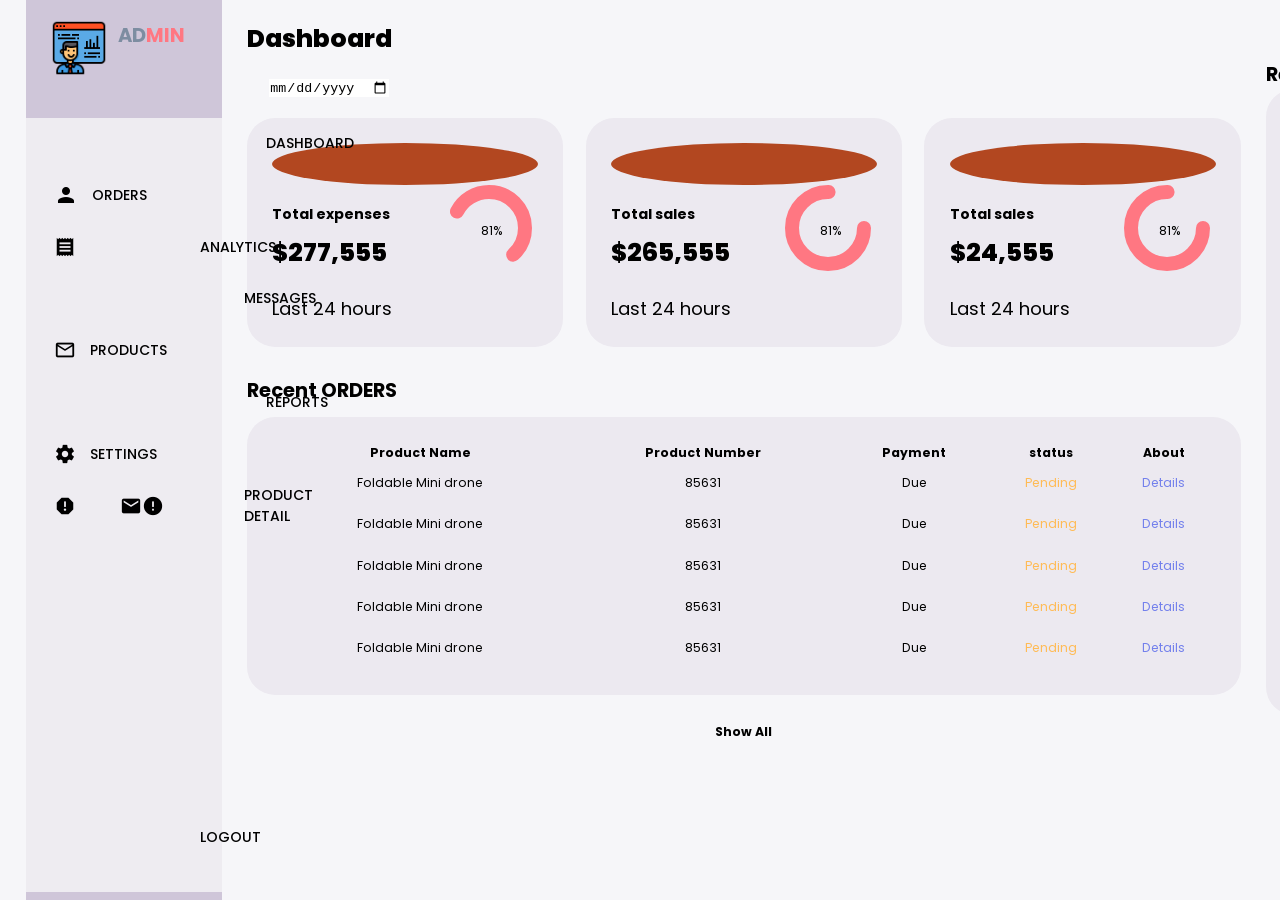
<file: index.html>
<!DOCTYPE html>
<html lang="en">

<head>
  <meta charset="UTF-8">
  <meta name="viewport" content="width=device-width, initial-scale=1.0">
  <title>Admin Dashboard</title>
  <link href="https://fonts.googleapis.com/icon?family=Material+Icons" rel="stylesheet">
  <link rel="stylesheet" href="admin.css">
</head>

<body>
  <div class="container">
    <aside>
      <div class="top">
        <div class="logo">
          <img src="progress_3080736.png">
          <h2 class="text-muted">AD<span class="danger">MIN</span></h2>
        </div>
        <div class="close" id="close-btn">
          <i class="material-icons">close</i>
        </div>
      </div>
      <div class="sidebar">
        <a href="#">
          <span class="material-icons">grid_view</span>
          <h3>DASHBOARD</h3>
        </a>
        <a href="#">
          <i class="material-icons">person</i>
          <h3>ORDERS</h3>
        </a>
        <a href="jquery.html">
          <span class="material-icons">receipt_long</span>
          <h3>ANALYTICS</h3>
        </a>
        <a href="fake.html">
          <span class="material-icons">insights</span>
          <h3>MESSAGES</h3>
        </a>
        <a href="json.html">
          <span class="material-icons">mail_outline</span>
          <h3>PRODUCTS</h3>
        </a>
        <a href="todo.html">
          <span class="material-icons">inventory</span>
          <h3>REPORTS</h3>
        </a>
        <a href="setting.html">
          <span class="material-icons">settings</span>
          <h3>SETTINGS</h3>
        </a>
        <a href="dispaly.html">
          <span class="material-icons">report_gmailerrorred</span>
          <h3> PRODUCT DETAIL</h3>
        </a>
        <a href="login.html">
          <span class="material-icons">logout</span>
          <h3>LOGOUT</h3>
        </a>
      </div>
    </aside>
    <!-- End of aside -->
    <main>
      <h1>Dashboard</h1>
      <div class="date">
        <input type="date">
      </div>
      <div class="insights">
        <div class="expenses">
          <span class="material-icons">analytics</span>
          <div class="middle">
            <div class="left">
              <h3>Total expenses</h3>
              <h1>$277,555</h1>
            </div>
            <div class="progress">
              <svg>
                <circle class="expenses" cx="38" cy="38" r="36"></circle>
              </svg>
              <div class="number">
                <p>81%</p>
              </div>
            </div>
          </div>
          <small>Last 24 hours</small>
        </div>
        <!-- End of expenses -->

        <div class="sales">
          <span class="material-icons">analytics</span>
          <div class="middle">
            <div class="left">
              <h3>Total sales</h3>
              <h1>$265,555</h1>
            </div>
            <div class="progress">
              <svg>
                <circle class="sales" cx="38" cy="38" r="36"></circle>
              </svg>
              <div class="number">
                <p>81%</p>
              </div>
            </div>
          </div>
          <small>Last 24 hours</small>
        </div>
        <!-- End of sales -->

        <div class="sales">
          <span class="material-icons">analytics</span>
          <div class="middle">
            <div class="left">
              <h3>Total sales</h3>
              <h1>$24,555</h1>
            </div>
            <div class="progress">
              <svg>
                <circle class="sales" cx="38" cy="38" r="36"></circle>
              </svg>
              <div class="number">
                <p>81%</p>
              </div>
            </div>
          </div>
          <small>Last 24 hours</small>
        </div>
      </div>
      <!------------ENd of insights---------------------------------------->
      <div class="recent-order">
        <h2>
          Recent ORDERS
        </h2>
        <table>
          <thead>
            <tr>
              <th>Product Name</th>
              <th>Product Number</th>
              <th>Payment</th>
              <th>status</th>
              <th>About</th>
            </tr>
          </thead>
          <tbody>
            <tr>
              <td>Foldable Mini drone</td>
              <td>85631</td>
              <td>Due</td>
              <td class="warning">Pending</td>
              <td class="primary">Details</td>
            </tr>
            <tr>
              <td>Foldable Mini drone</td>
              <td>85631</td>
              <td>Due</td>
              <td class="warning">Pending</td>
              <td class="primary">Details</td>
            </tr>
            <tr>
              <td>Foldable Mini drone</td>
              <td>85631</td>
              <td>Due</td>
              <td class="warning">Pending</td>
              <td class="primary">Details</td>
            </tr>
            <tr>
              <td>Foldable Mini drone</td>
              <td>85631</td>
              <td>Due</td>
              <td class="warning">Pending</td>
              <td class="primary">Details</td>
            </tr>
            <tr>
              <td>Foldable Mini drone</td>
              <td>85631</td>
              <td>Due</td>
              <td class="warning">Pending</td>
              <td class="primary">Details</td>
            </tr>
          </tbody>
        </table>
        <a href="#">Show All</a>
      </div>
    </main>
    <!-------------------------Eend fo main-->
    <div class="right">
      <div class="top"> <button id="menu-btn"> <span class="material-icons">menu</span> </button>
        <div class="theme-toggler"> <span id="light-mode-btn" class="material-icons">light_mode</span> <span
            id="dark-mode-btn" class="material-icons">dark_mode</span> </div>
        <div class="profile">
          <div class="info">
            <p>Hey,<b>Tejasave</b></p> <small class="text-muted">Admin</small>
          </div>
          <div class="profile-photo"> <img src="tejuphoto.jpg" alt=""> </div>
        </div>
      </div>
      <!----------End of top-->
      <div class="recent_updates">
        <h2>Recent Updates</h2>
        <div class="updates">
          <div class="update">
            <div class="profile-photo">
              <img src="th (1).jpeg">
            </div>
            <div class="message">
              <p><b>Tyson</b> received an order of boat headphones</p>
              <small class="text-muted">7 minutes ago</small>
            </div>
          </div>
          <div class="update">
            <div class="profile-photo">
              <img src="th (2).jpeg" alt="Profile Photo">
            </div>
            <div class="message">
              <p><b>Toni</b> received an order of boat headphones</p>
              <small class="text-muted">7 minutes ago</small>
            </div>
          </div>
          <div class="update">
            <div class="profile-photo">
              <img src="th (3).jpeg" alt="Profile Photo">
            </div>
            <div class="message">
              <p><b>kat</b> received an order of boat headphones</p>
              <small class="text-muted">8 minutes ago</small>
            </div>
          </div>
          <div class="update">
            <div class="profile-photo">
              <img src="th (4).jpeg" alt="Profile Photo">
            </div>
            <div class="message">
              <p><b>sunio</b> received an order of boat headphones</p>
              <small class="text-muted">10 minutes ago</small>
            </div>
          </div>
          <div class="update">
            <div class="profile-photo">
              <img src="profile-1.jpg" alt="Profile Photo">
            </div>
            <div class="message">
              <p><b>mike</b> received an order of boat headphones</p>
              <small class="text-muted">12 minutes ago</small>
            </div>
          </div>


          <div class="left">
            <h2>Sales Analytics</h2>
            <h3>Online Orders</h3>
            <h4>last 24 hours</h4>
            <h6 class="color">+30%</h6>
            <span class="material-icons">shopping_cart</span>
          </div>
        </div>
        <!--------------------End of recent updates-->





        <script src="admin.js"></script>
</body>

</body>

</html>
</file>
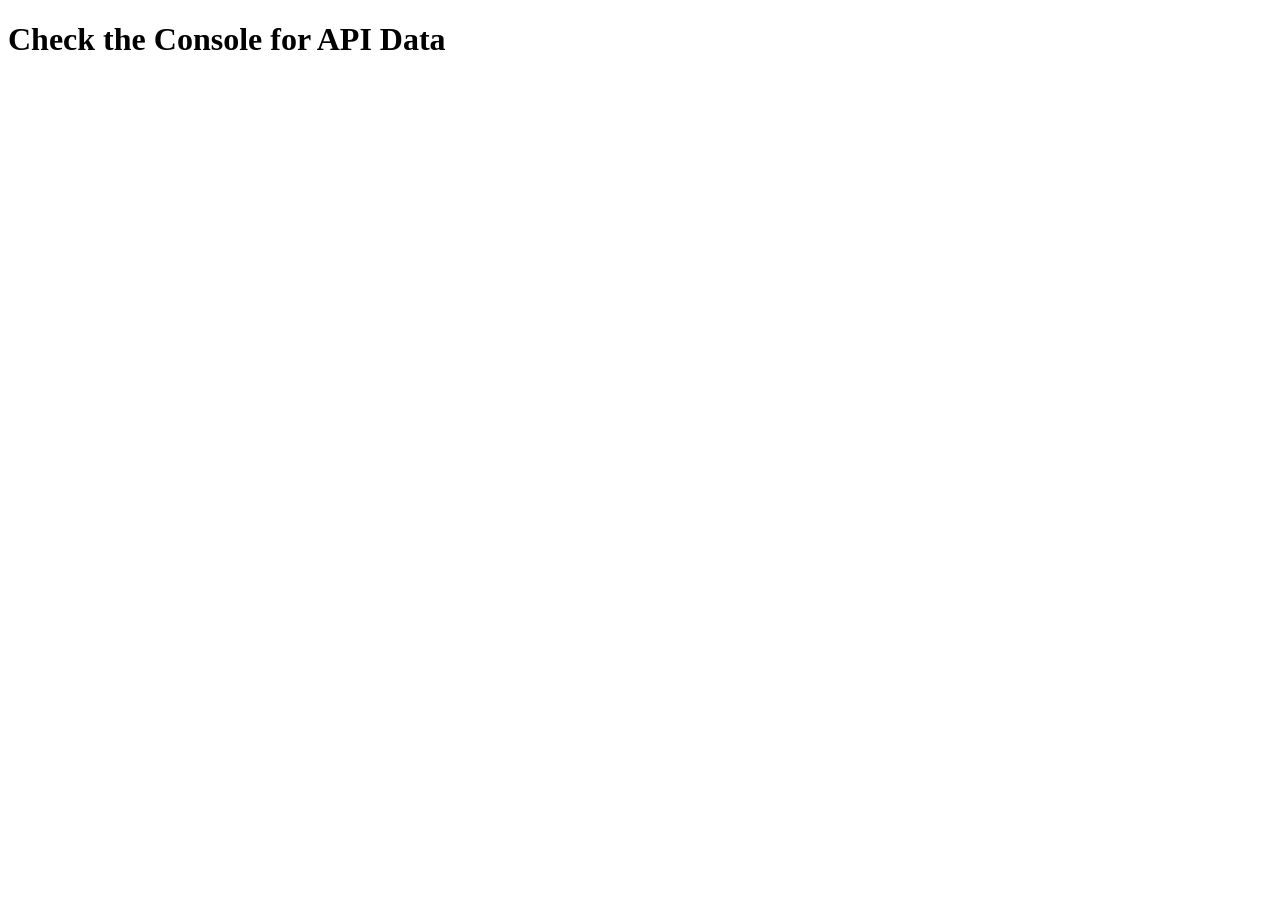
<file: fake.html>
<!DOCTYPE html>
<html lang="en">

<head>
  <meta charset="UTF-8">
  <meta name="viewport" content="width=device-width, initial-scale=1.0">
  <title>Fetch API Example</title>
</head>

<body>
  <h1>Check the Console for API Data</h1>

  <script>
    // URL of the API
    const apiUrl = 'https://jsonplaceholder.typicode.com/photos';

    // Fetch data from the API
    fetch(apiUrl)
      .then(response => {
        if (!response.ok) {
          throw new Error('Network response was not ok');
        }
        return response.json();
      })
      .then(data => {
        // Log the data to the console
        console.log(data);
      })
      .catch(error => {
        // Handle any errors
        console.error('There was a problem with the fetch operation:', error);
      });
  </script>
</body>

</html>
</file>
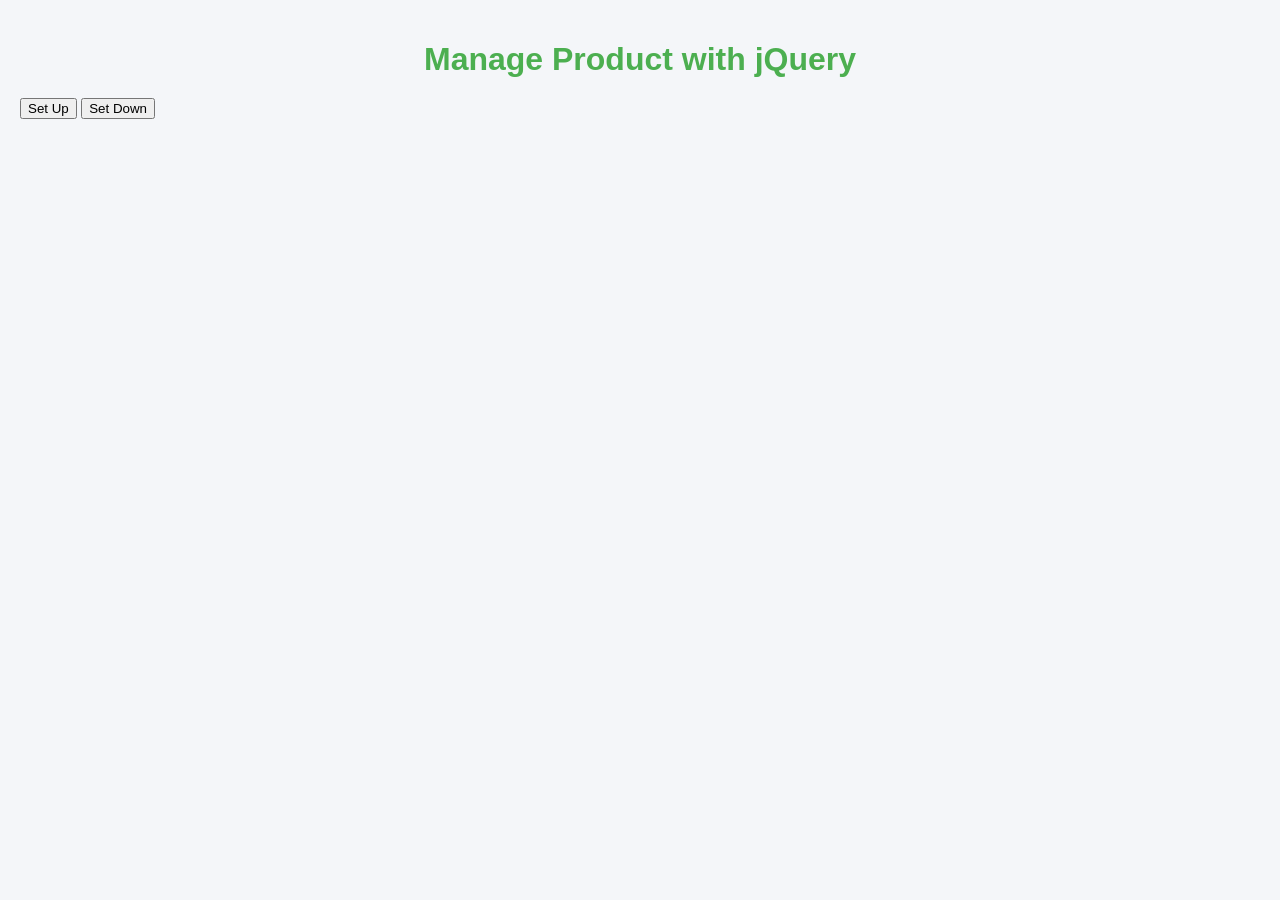
<file: jquery.html>
<!DOCTYPE html>
<html lang="en">

<head>
  <meta charset="UTF-8">
  <meta name="viewport" content="width=device-width, initial-scale=1.0">
  <title>jQuery Set Up and Set Down</title>
  <link rel="stylesheet" href="jquery.css">
  <script src="https://code.jquery.com/jquery-3.6.0.min.js"></script>

</head>

<body>
  <h1>Manage Product with jQuery</h1>
  <button id="setup">Set Up</button>
  <button id="setdown">Set Down</button>
  <div id="tableContainer" style="display: none;">
    <table id="content" class="table">
      <thead>
        <tr>
          <th>Product Name</th>
          <th>Product Number</th>
          <th>Payment</th>
          <th>Status</th>
          <th>About</th>
        </tr>
      </thead>
      <tbody>
        <tr>
          <td>Foldable Mini drone</td>
          <td>85631</td>
          <td>Due</td>
          <td class="warning">Pending</td>
          <td class="primary">Details</td>
        </tr>
        <tr>
          <td>Foldable Mini drone</td>
          <td>85631</td>
          <td>Due</td>
          <td class="warning">Pending</td>
          <td class="primary">Details</td>
        </tr>
        <tr>
          <td>Foldable Mini drone</td>
          <td>85631</td>
          <td>Due</td>
          <td class="warning">Pending</td>
          <td class="primary">Details</td>
        </tr>
        <tr>
          <td>Foldable Mini drone</td>
          <td>85631</td>
          <td>Due</td>
          <td class="warning">Pending</td>
          <td class="primary">Details</td>
        </tr>
        <tr>
          <td>Foldable Mini drone</td>
          <td>85631</td>
          <td>Due</td>
          <td class="warning">Pending</td>
          <td class="primary">Details</td>
        </tr>
      </tbody>
    </table>
  </div>

  <script src="jquery.js"></script>
</body>

</html>
</file>
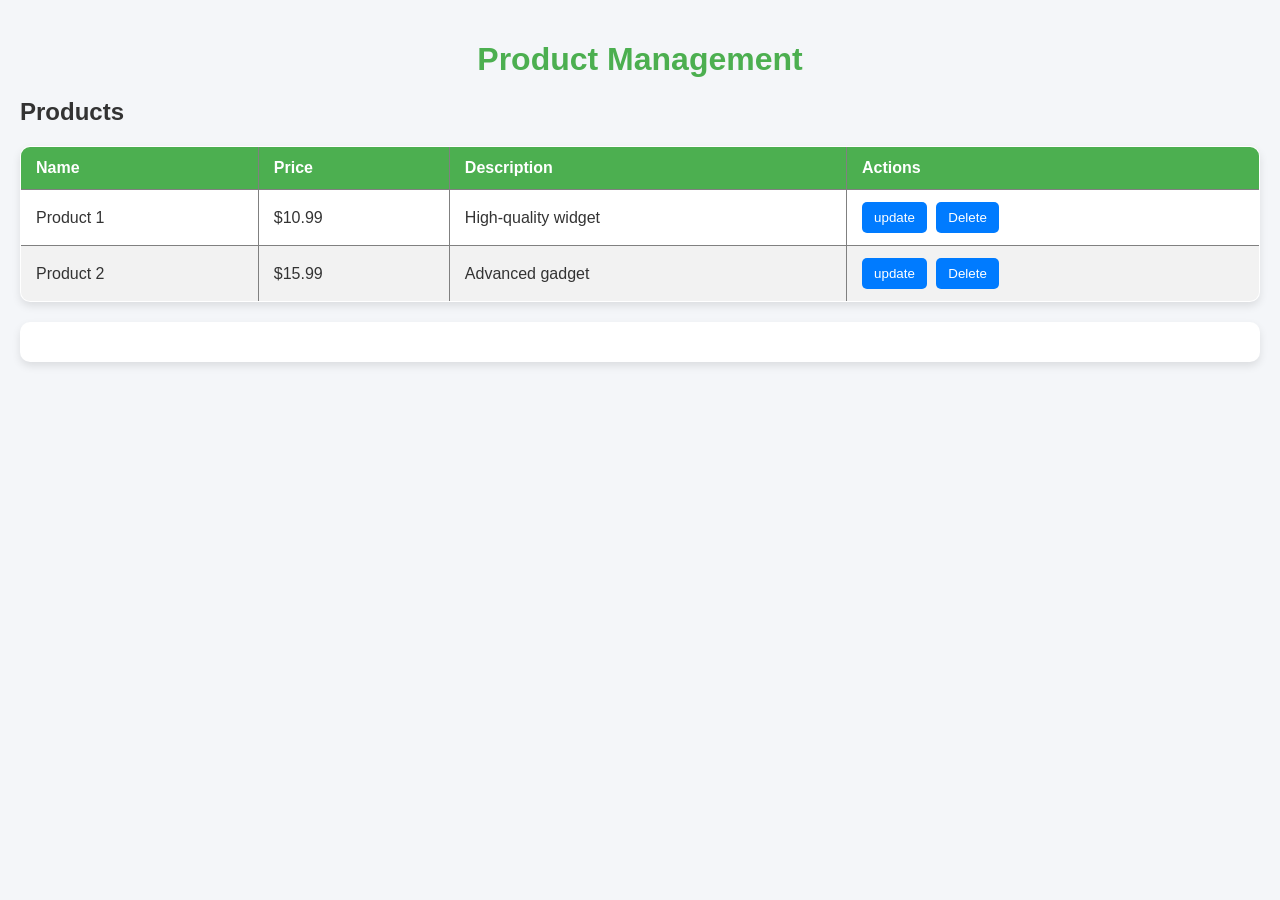
<file: json.html>
<!DOCTYPE html>
<html lang="en">

<head>
  <meta charset="UTF-8">
  <meta name="viewport" content="width=device-width, initial-scale=1.0">
  <title>Product Management</title>
  <link rel="stylesheet" href="json.css">
</head>

<body>
  <h1>Product Management</h1>

  <section id="products">
    <h2>Products</h2>
    <table border="1">
      <thead>
        <tr>
          <th>Name</th>
          <th>Price</th>
          <th>Description</th>
          <th>Actions</th>
        </tr>
      </thead>
      <tbody id="showdata">

        <tr>
          <td>Product 1</td>
          <td>$10.99</td>
          <td>High-quality widget</td>
          <td>
            <button onclick="editProduct(1)">update</button>
            <button onclick="deleteProduct(1)">Delete</button>
          </td>
        </tr>
        <tr>
          <td>Product 2</td>
          <td>$15.99</td>
          <td>Advanced gadget</td>
          <td>
            <button onclick="editProduct(2)">update</button>
            <button onclick="deleteProduct(2)">Delete</button>
          </td>
        </tr>

      </tbody>
    </table>
  </section>

  <div id="editform"></div>

  <script>
    async function fetchData() {
      try {
        const response = await fetch('http://localhost:3000/products');
        const data = await response.json();
        displayData(data);
      } catch (error) {
        console.error('Error fetching data:', error);
      }
    }

    function displayData(data) {
      const tbody = document.getElementById('showdata');
      tbody.innerHTML = '';

      data.forEach(product => {
        const row = document.createElement('tr');

        const nameCell = document.createElement('td');
        nameCell.textContent = product.name;
        row.appendChild(nameCell);

        const priceCell = document.createElement('td');
        priceCell.textContent = `$${product.price.toFixed(2)}`;
        row.appendChild(priceCell);

        const descriptionCell = document.createElement('td');
        descriptionCell.textContent = product.description;
        row.appendChild(descriptionCell);

        const actionCell = document.createElement('td');
        const editButton = document.createElement('button');
        editButton.textContent = 'Edit';
        editButton.onclick = () => myedit(product.id);
        actionCell.appendChild(editButton);

        const deleteButton = document.createElement('button');
        deleteButton.textContent = 'Delete';
        deleteButton.onclick = () => deleteProduct(product.id);
        actionCell.appendChild(deleteButton);

        row.appendChild(actionCell);
        tbody.appendChild(row);
      });
    }

    async function myedit(id) {
      try {
        const response = await fetch(`http://localhost:3000/products/${id}`);
        const product = await response.json();
        const editForm = `
<input type="text" id="id1" value="${product.id}" readonly><br>
<input type="text" id="name1" value="${product.name}"><br>
<input type="number" id="price1" value="${product.price}"><br>
<input type="text" id="description1" value="${product.description}"><br>
<input type="button" value="Update" onclick="finalupdate(${product.id})">`;

        document.querySelector('#editform').innerHTML = editForm;
      } catch (error) {
        console.error('Error fetching product data:', error);
      }
    }

    async function finalupdate(id) {
      const updatedData = {
        name: document.querySelector('#name1').value,
        price: parseFloat(document.querySelector('#price1').value),
        description: document.querySelector('#description1').value
      };

      try {
        const response = await fetch(`http://localhost:3000/products/${id}`, {
          method: 'PUT',
          headers: {
            'Content-Type': 'application/json'
          },
          body: JSON.stringify(updatedData)
        });

        if (response.ok) {
          alert("Update successful!");
          fetchData(); // Refresh the data after update
        } else {
          alert("Update failed!");
        }
      } catch (error) {
        console.error('Error updating product data:', error);
      }
    }

    async function deleteProduct(id) {
      try {
        const response = await fetch(`http://localhost:3000/products/${id}`, {
          method: 'DELETE'
        });

        if (response.ok) {
          alert("Delete successful!");
          fetchData(); // Refresh the data after delete
        } else {
          alert("Delete failed!");
        }
      } catch (error) {
        console.error('Error deleting product:', error);
      }
    }


    document.addEventListener('DOMContentLoaded', fetchData);
  </script>
</body>

</html>
</file>
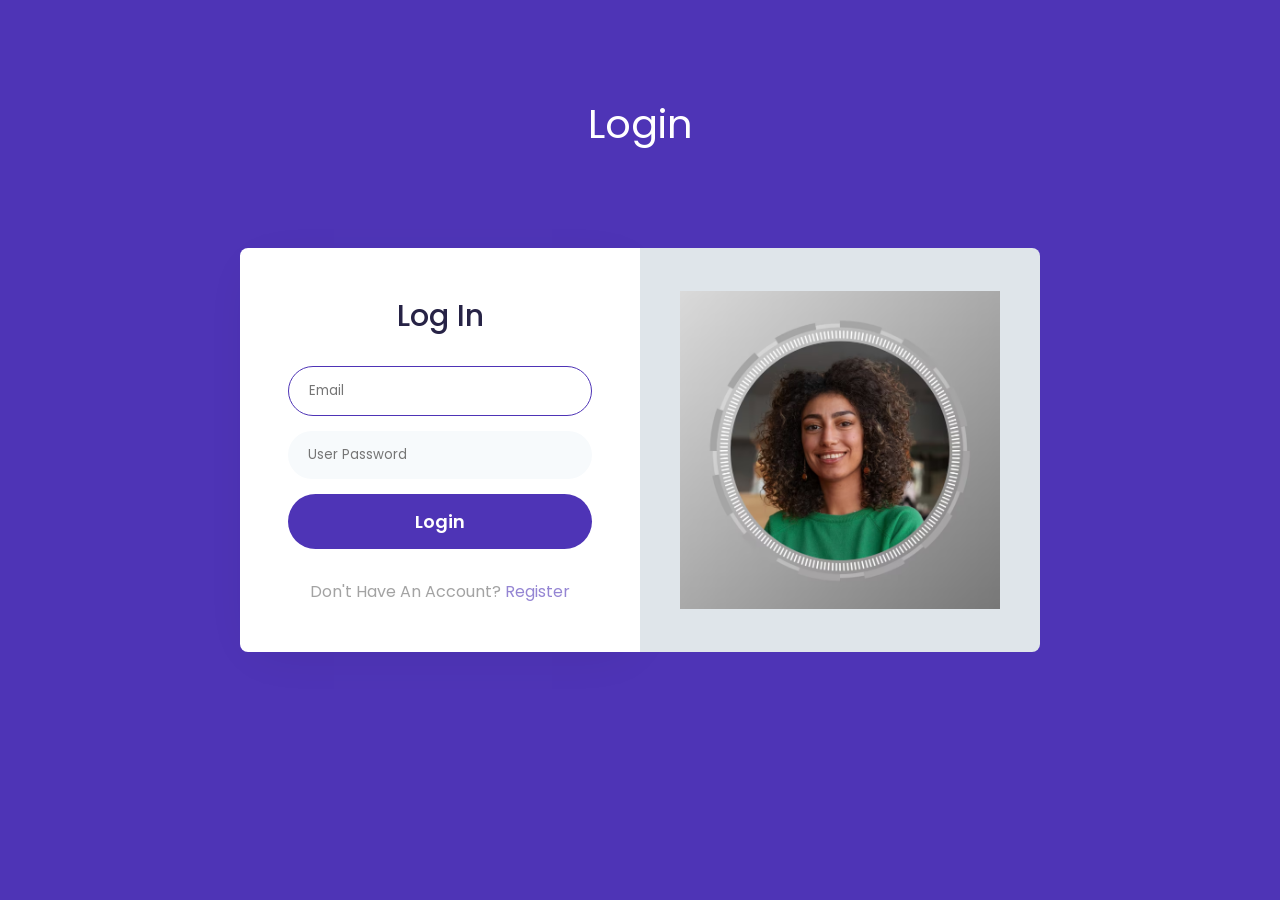
<file: login.html>
<!DOCTYPE html>
<html lang="en">

<head>
  <meta charset="UTF-8">
  <meta name="viewport" content="width=device-width, initial-scale=1.0">
  <title>Login For Html Css</title>
  <link rel="stylesheet" href="login.css">
</head>

<body>
  <div class="login-form">
    <h1>Login</h1>
    <div class="container">
      <div class="main">
        <div class="content">
          <h2>Log In</h2>
          <form id="login-form">
            <input type="text" id="username" name="username" placeholder="Email" required autofocus>
            <input type="password" id="password" name="password" placeholder="User Password" required>
            <button class="btn" type="submit">Login</button>
            <p id="errorpassword" class="error-message"></p>
          </form>
          <p class="account">Don't Have An Account? <a href="#">Register</a></p>
        </div>
        <div class="form-img">
          <img src="Screenshot 2024-11-29 165956.png" alt="Form Image">
        </div>
      </div>
    </div>
  </div>

  <script src="login.js"></script>
</body>

</html>
</file>
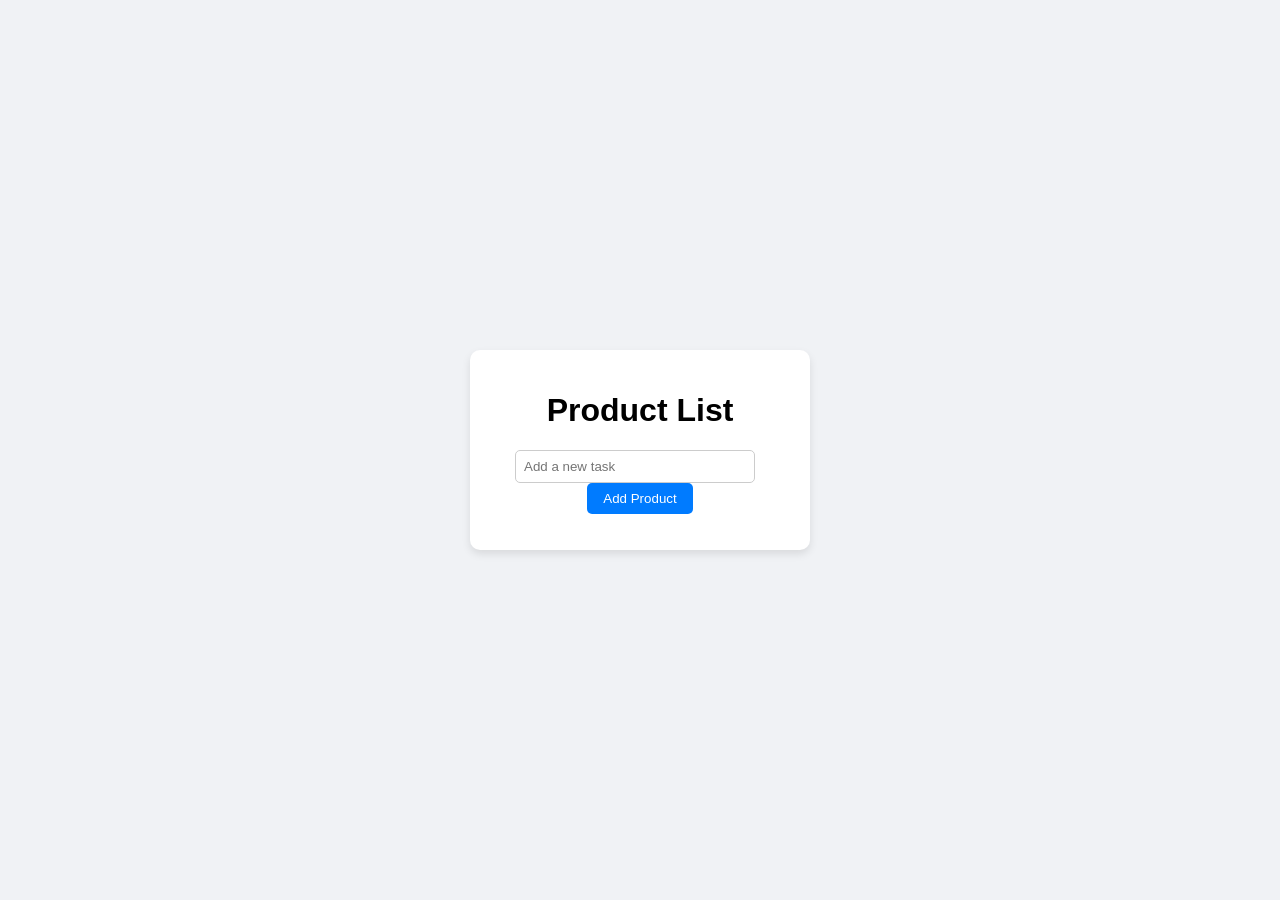
<file: todo.html>
<!DOCTYPE html>
<html lang="en">

<head>
  <meta charset="UTF-8">
  <meta name="viewport" content="width=device-width, initial-scale=1.0">
  <title>To-Do List App</title>
  <link rel="stylesheet" href="todo.css">
</head>

<body>
  <div class="container">
    <h1>Product List</h1>
    <input type="text" id="todoInput" placeholder="Add a new task">
    <button id="addButton">Add Product</button>
    <ul id="todoList"></ul>
  </div>

  <script type="module" src="main.js"></script>
</body>

</html>
</file>
<file: admin.css>
@import url('https://fonts.googleapis.com/css2?family=Poppins:ital,wght@0,100;0,200;0,300;0,400;0,500;0,600;0,700;0,800;0,900;1,100;1,200;1,300;1,400;1,500;1,600;1,700;1,800;1,900&display=swap');

:root {
  --color-primary-1: #7380ec;
  --color-primary-2: #ff7782;
  --color-primary-3: #41f1b6;
  --color-primary-4: #ffbb55;
  --color-primary-5: #fff;
  --color-primary-6: #7d8da1;
  --color-primary-7: #dce1eb;
  --color-primary-8: #363949;
  --color-primary-9: rgba(132, 139, 200, 0.18);
  --color-primary-10: #111e88;
  --color-primary-11: #677483;
  --color-primary-12: #f6f6f9;
  --card-border-radius: 2rem;
  --border-radius-1: 0.4rem;
  --border-radius-2: 0.8rem;
  --border-radius-3: 1.2rem;
  --card-padding: 1.8rem;
  --padding-1: 1.2rem;
  --box-shadow: 0 2rem 3rem var(--color-light);
}

* {
  margin: 0;
  padding: 0;
  outline: 0;
  appearance: none;
  border: 0;
  text-decoration: none;
  list-style: none;
  box-sizing: border-box;
}

html {
  font-size: 14px;
}

body {
  width: 100vw;
  height: 100vh;
  font-family: poppins, sans-serif;
  font-size: 0.88rem;
  background: var(--color-primary-12);
  user-select: none;
  overflow-x: hidden;
}

.container {
  display: grid;
  width: 96%;
  margin: 0 auto;
  gap: 1.8rem;
  grid-template-columns: 14rem auto 23rem;
}

a {
  color: var(--color-dark);
}

img {
  display: block;
  width: 100%;
}

h1 {
  font-weight: 800;
  font-size: 1.8rem;
}

h2 {
  font-size: 1.4rem;
}

h3 {
  font-size: 1rem;
}

h4 {
  font-size: 0.8rem;
}

h5 {
  font-size: 0.77rem;
}

small {
  font-size: 0.75rem;
}

h6 {
  color: #41f1b6;

}

.profile-photo {
  width: 2.8rem;
  height: 2.8rem;
  border-radius: 50%;
  overflow: hidden;
}

.text-muted {
  color: var(--color-primary-6);
}

p {
  color: var(--color-primary-dark);
}

b {
  color: var(--color-primary-11);
}

.primary {
  color: var(--color-primary-1);
}

.danger {
  color: var(--color-primary-2);
}

.success {
  color: var(--color-primary-3);
}

.warning {
  color: var(--color-primary-4);
}

aside {
  height: 100vh;
  background-color: #cfc6d9;
}

aside .top {
  display: flex;
  align-items: center;
  justify-content: space-between;
  margin-top: 1.4rem;
}

aside .logo {
  display: flex;
  gap: 0.8rem;
}

aside .logo img {
  margin-left: 25px;
  width: 4rem;
  height: 4rem;
}

aside .close {
  display: none;
}

aside .sidebar {
  background-color: #eeecf1;
  display: flex;
  flex-direction: column;
  height: 86vh;
  position: relative;
  top: 3rem;
}

aside h3 {
  font-weight: 500;
}

aside .sidebar a {
  display: flex;
  color: var(--color-primary-dark);
  margin-left: 2rem;
  gap: 1rem;
  align-items: center;
  position: relative;
  height: 3.7rem;
  transition: all 300ms ease;
}

aside .sidebar a span {
  font-size: 1.6rem;
  transition: all 300ms ease;
}

aside .sidebar a:last-child {
  position: absolute;
  bottom: 2rem;
  width: 100%;
}

aside .sidebar a.active {
  background: var(--color-primary-9);
  color: var(--color-primary-1);
  margin-left: 0;
}

aside .sidebar a.active:before {
  content: "";
  width: 6px;
  height: 100%;
  background: var(--color-primary-1);
}

aside .sidebar a.active span {
  color: var(--color-primary);
  margin-left: calc(1rem - 3px);
}

aside .sidebar a:hover {
  color: var(--color-primary-1);
}

aside .sidebar a:hover span {
  margin-left: 1rem;
}

aside .sidebar .message-count {
  background: var(--color-danger);
  color: var(--color-white);
  padding: 2px 10px;
  font-size: 11px;
  border-radius: var(--border-radius-1);
}

/*======================main==============*/
main {
  margin-top: 1.4rem;
}

main .date {
  display: inline-block;
  background-color: var(--color-dark);
  border-radius: var(--border-radius-1);
  margin-top: 1rem;
  padding: 0.5rem 1.6rem;
}

main small {
  font-size: large;
  color: black;
}

main .sales input [type="date"] {
  background-color: #363949;
  color: var(--color-dark);
}

main .insights {
  display: grid;
  grid-template-columns: repeat(3, 1fr);
  gap: 1.6rem;
}

main .insights>div {
  background-color: #ece9f0;
  padding: var(--card-padding);
  border-radius: var(--card-border-radius);
  margin-top: 1rem;
  box-shadow: var(--box-shadow);
  transition: all 300ms ease;
}

main .insights>div:hover {
  box-shadow: 10px 10px 5px 0px rgba(0, 0, 0, 0.75);
}

main .insights>div span {
  background: rgb(178, 71, 32);
  padding: 0.5rem;
  border-radius: 50%;
  color: var(--color-white);
  font-size: 2rem;
}

main .insights>div .expenses span {
  background: var(--color-primary-2);
}



main .insights>div.income span {
  background: var(--color-success);
}

main .insights>div .middle {
  display: flex;
  align-items: center;
  justify-content: space-between;
}

main .insights h3 {
  margin: 1rem 0 0.6rem;
  font-size: 1rem;
}

main .insights .progress {
  position: relative;
  width: 92px;
  height: 92px;
  border-radius: 50%;
}

main .insights svg {
  width: 7rem;
  height: 7rem;
}

main .insights svg circle {
  fill: none;
  stroke: var(--color-primary-2);
  /* This should reference one of your primary colors */
  stroke-width: 14;
  stroke-linecap: round;
  transform: translate(5px, 5px);
  stroke-dasharray: 110;
  stroke-dashoffset: 92;
}


main .insights .sales svg circle {
  stroke-dashoffset: 30;
  stroke-dasharray: 200;
}

main .insights .expenses svg circle {
  stroke-dashoffset: 70;
  stroke-dasharray: 100;
}

main .insights .progress .number {
  position: absolute;
  top: 0;
  left: 0;
  height: 100%;
  width: 100%;
  display: flex;
  justify-content: center;
  align-items: center;
}

main .insights small {
  margin-top: 1.3rem;
  display: block;
}

/*----------------------------------------Recent order8==================*/
main .recent-order {
  margin-top: 2rem;
}

main .recent-order h2 {
  margin-bottom: 0.8rem;
}

main .recent-order table {
  background-color: #ece9f0;
  width: 100%;
  border-radius: var(--card-border-radius);
  padding: var(--card-padding);
  text-align: center;
  transition: all 300ms ease;
}

main .recent-order table:hover {
  box-shadow: 10px 10px 5px 0px rgba(0, 0, 0, 0.75);
}

main table tbody td {
  height: 2.8rem;
  border-bottom: 1px solid var(--color-light);
  color: var(--color-dark-varient);

}

main table tbody tr :last-child td {
  border: none;
}

main .recent-order a {
  text-align: center;
  font-weight: bold;
  display: block;
  margin: 2rem auto;
  color: var(--color-primary);
}

/*---------------Right-------------*/
.right {
  margin-top: 1.4rem;
}

.right .top {
  display: flex;
  justify-content: end;
  gap: 2rem;
  border-radius: var(--border-radius-1);
}


.right .top button {
  /*display: none;*/
}

.right .theme-toggler {
  background: var(--color-light);
  display: flex;
  justify-content: space-between;
  align-items: center;
  height: 1.6rem;
  width: 4.2rem;
  cursor: pointer;
}

.right .theme-toggler span {
  font-size: 1.2rem;
  width: 50%;
  height: 100%;
  display: flex;
  align-items: center;
  justify-content: center;
}

.right .theme-toggler span,
active {
  background-color: var(--color-light);
  color: rgb(27, 25, 25);
  width: 1rem;
}

.right .top .profile {
  display: flex;
  gap: 2rem;
  text-align: right;
}

/******====Recent update---*/
.right .recent-updates {
  margin-top: 1rem;
}

.right .recent-updates h2 {
  margin-bottom: 0.8rem;
}

div .updates {
  border-radius: var(--card-border-radius);
  background-color: #ece9f0;
  padding: var(--card-padding);


}

div .updates:hover {
  box-shadow: 10px 10px 5px 0px rgba(0, 0, 0, 0.75);

}


body.light-mode {
  background-color: #ffffff;
  color: #000000;
}

body.dark-mode {
  background-color: #000000;
  color: #ffffff;
}

/*----------media-----*/

@media screen and (max-width: 768px) {
  .container {
    width: 100%;
    grid-template-columns: 1fr;
  }

  .aside {
    position: fixed;
    left: 0;
    background: var(-- color-white);
    width: 18rem;
    z-index: 3;
    box-shadow: 1rem 3rem 4rem var(-- color-light);
    height: 100vh;
    padding-right: var(-- card-padding);
    display: none;
  }

  aside .logo {
    margin-left: 1rem;

  }

  aside .logo h2 {
    display: inline;
  }

  aside .sidebar h3 {
    display: inline;
  }

  aside .sidebar a {
    width: 100%;
    height: 3.4rem;
  }

  aside .sidebar a:last-child {
    position: absolute;
    bottom: 5rem;
  }

  aside .close {
    display: inline-block;
    cursor: pointer;
  }

  main {
    margin-top: 8rem;
    padding: 0 1rem;
  }




  main .recent-orders {
    position: relative;
    margin: 3rem 0 0 0;
    width: 100%;
  }

  main .recent-orders table {
    width: 100%;
    margin: 0;
  }

  .right {
    width: 94%;
    margin: 0 auto 4rem;
  }

  .right .top {
    position: fixed;
    top: 0;
    left: 0;
    align-items: center;
    padding: 0 0.8rem;
    height: 4.6rem;
    background: var(-- color-white);
    width: 100%;
    margin: 0;
    z-index: 2;
    box-shadow: 0 1rem 1rem var(-- color-light);
  }

  .right .top .theme-toggler {
    width: 4.4rem;
    position: absolute;
    left: 66%
  }

  .right .profile .info {
    display: none;

  }

  .right .top button {
    display: inline-block;
    background: transparent;
    cursor: pointer;
    color: var(-- color-dark);
    position: absolute;
    left: 1rem;
  }

  .right .top button span {
    font-size: 2rem;
  }
}
</file>
<file: json.css>
/* styles.css */
body {
  font-family: 'Roboto', sans-serif;
  margin: 0;
  padding: 20px;
  background-color: #f4f6f9;
  color: #333;
}

h1 {
  text-align: center;
  color: #4CAF50;
  margin-bottom: 20px;
}

table {
  width: 100%;
  border-collapse: collapse;
  margin-top: 20px;
  box-shadow: 0 4px 8px rgba(0, 0, 0, 0.1);
  background-color: #fff;
  border-radius: 10px;
  overflow: hidden;
}

th,
td {
  padding: 12px 15px;
  text-align: left;
}

th {
  background-color: #4CAF50;
  color: white;
}

tr:nth-child(even) td {
  background-color: #f2f2f2;
}

td {
  background-color: #ffffff;
}

td button {
  margin-right: 5px;
  padding: 8px 12px;
  background-color: #007bff;
  color: white;
  border: none;
  border-radius: 5px;
  cursor: pointer;
  transition: background-color 0.3s, transform 0.3s;
}

td button:hover {
  background-color: #0056b3;
  transform: translateY(-2px);
}

#editform {
  margin-top: 20px;
  padding: 20px;
  background-color: #ffffff;
  border-radius: 10px;
  box-shadow: 0 4px 8px rgba(0, 0, 0, 0.1);
}

#editform input[type="text"],
#editform input[type="number"] {
  width: 100%;
  padding: 10px;
  margin-bottom: 10px;
  border: 1px solid #ccc;
  border-radius: 5px;
  box-sizing: border-box;
  font-size: 16px;
}

#editform input[type="button"] {
  padding: 10px 20px;
  background-color: #4CAF50;
  color: white;
  border: none;
  border-radius: 5px;
  cursor: pointer;
  transition: background-color 0.3s, transform 0.3s;
}

#editform input[type="button"]:hover {
  background-color: #45a049;
  transform: translateY(-2px);
}
</file>
<file: login.css>
@import url('https://fonts.googleapis.com/css2?family=Poppins:wght@300;400;500;600;700;800;900&display=swap');

* {
  padding: 0;
  margin: 0;
  box-sizing: border-box;
  font-family: 'poppins', sans-serif;
}



.login-form {

  position: relative;
  min-height: 100vh;
  z-index: 0;
  background: #4e34b6;
  padding: 30px;
  justify-content: center;
  display: grid;
  font-family: 'poppins', sans-serif;

  grid-template-rows: 1fr auto 1fr;
  align-items: center;
}

.container {
  max-width: 800px;
  margin: 0 auto;
}

.login-form h1 {
  text-align: center;
  font-size: 2.5rem;
  font-weight: 400;
  color: #fff;
  font-family: 'poppins', sans-serif;

}

.login-form h2 {
  line-height: 40px;
  margin-bottom: 5px;
  font-size: 30px;
  font-weight: 500;
  color: #272346;
  text-align: center;
}

.login-form .main {
  position: relative;
  display: flex;
  margin: 30px 0;
}

.content {
  flex-basis: 50%;
  padding: 3em 3em;
  background: #fff;
  box-shadow: 2px 9px 49px -17px rgba(0, 0, 0, 0.1);
  border-top-left-radius: 8px;
  border-bottom-left-radius: 8px;
}

.form-img {
  flex-basis: 50%;
  background: #dfe5ea;
  background-size: cover;
  padding: 40px;
  border-top-right-radius: 8px;
  border-bottom-right-radius: 8px;
  align-items: center;
  display: grid;
}

.form-img img {
  max-width: 100%;
}

p {
  color: #666;
  font-size: 16px;
  line-height: 25px;
  opacity: 0.6;
  text-align: center;
}

.btn,
button,
input {
  border-radius: 35px;
}

.btn:hover,
button:hover {
  color: #272346;
  transition: 0.5s ease;
}

a {
  text-decoration: none;
}

.login-form form {
  margin: 30px 0;
}

.login-form input {
  outline: none;
  margin-bottom: 15px;
  font-stretch: 16px;
  color: #999;
  text-align: left;
  padding: 14px 20px;
  width: 100%;
  display: inline-block;
  box-sizing: border-box;
  border: none;
  background: #f7fafc;
  transition: 0.3s ease;
}

.login-form input:focus {
  background: transparent;
  border: 1px solid #4e34b6;
}

.login-form button {
  font-size: 18px;
  color: #fff;
  width: 100%;
  background: #4e34b6;
  border: none;
  padding: 14px 15px;
  font-weight: 600;
  transition: 0.3s ease;
}

p.account a {
  color: #4e34b6;
}

p.account a:hover {
  text-decoration: underline;
}

@media(max-width:736px) {
  .login-form .main {
    flex-direction: column;
  }

  .login-form form {
    margin-top: 30px;
    margin-bottom: 10px;
  }

  .form-img {
    border-radius: 0;
    border-bottom-left-radius: 8px;
    border-bottom-right-radius: 8px;
    order: 2;
  }

  .content {
    order: 1;
    border-radius: 0;
    border-top-left-radius: 8px;
    border-top-right-radius: 8px;
  }

}
</file>
<file: todo.css>
/* styles.css */
body {
  font-family: Arial, sans-serif;
  display: flex;
  justify-content: center;
  align-items: center;
  flex-direction: column;
  height: 100vh;
  margin: 0;
  background-color: #f0f2f5;
}

.container {
  background: #fff;
  padding: 20px;
  border-radius: 10px;
  box-shadow: 0 4px 8px rgba(0, 0, 0, 0.1);
  width: 300px;
  text-align: center;
}

input[type="text"] {
  width: 80%;
  padding: 8px;
  box-sizing: border-box;
  border: 1px solid #ccc;
  border-radius: 5px;
  margin-right: 10px;
  outline: none;
}

button {
  padding: 8px 16px;
  background-color: #007bff;
  color: #fff;
  border: none;
  border-radius: 5px;
  cursor: pointer;
  transition: background-color 0.3s ease;
}

button:hover {
  background-color: #0056b3;
}

ul {
  list-style: none;
  padding: 0;
}

li {
  padding: 10px;
  border: 1px solid #ddd;
  border-radius: 5px;
  margin-top: 10px;
  text-align: left;
  cursor: pointer;
}

li.completed {
  text-decoration: line-through;
  color: gray;
}
</file>
